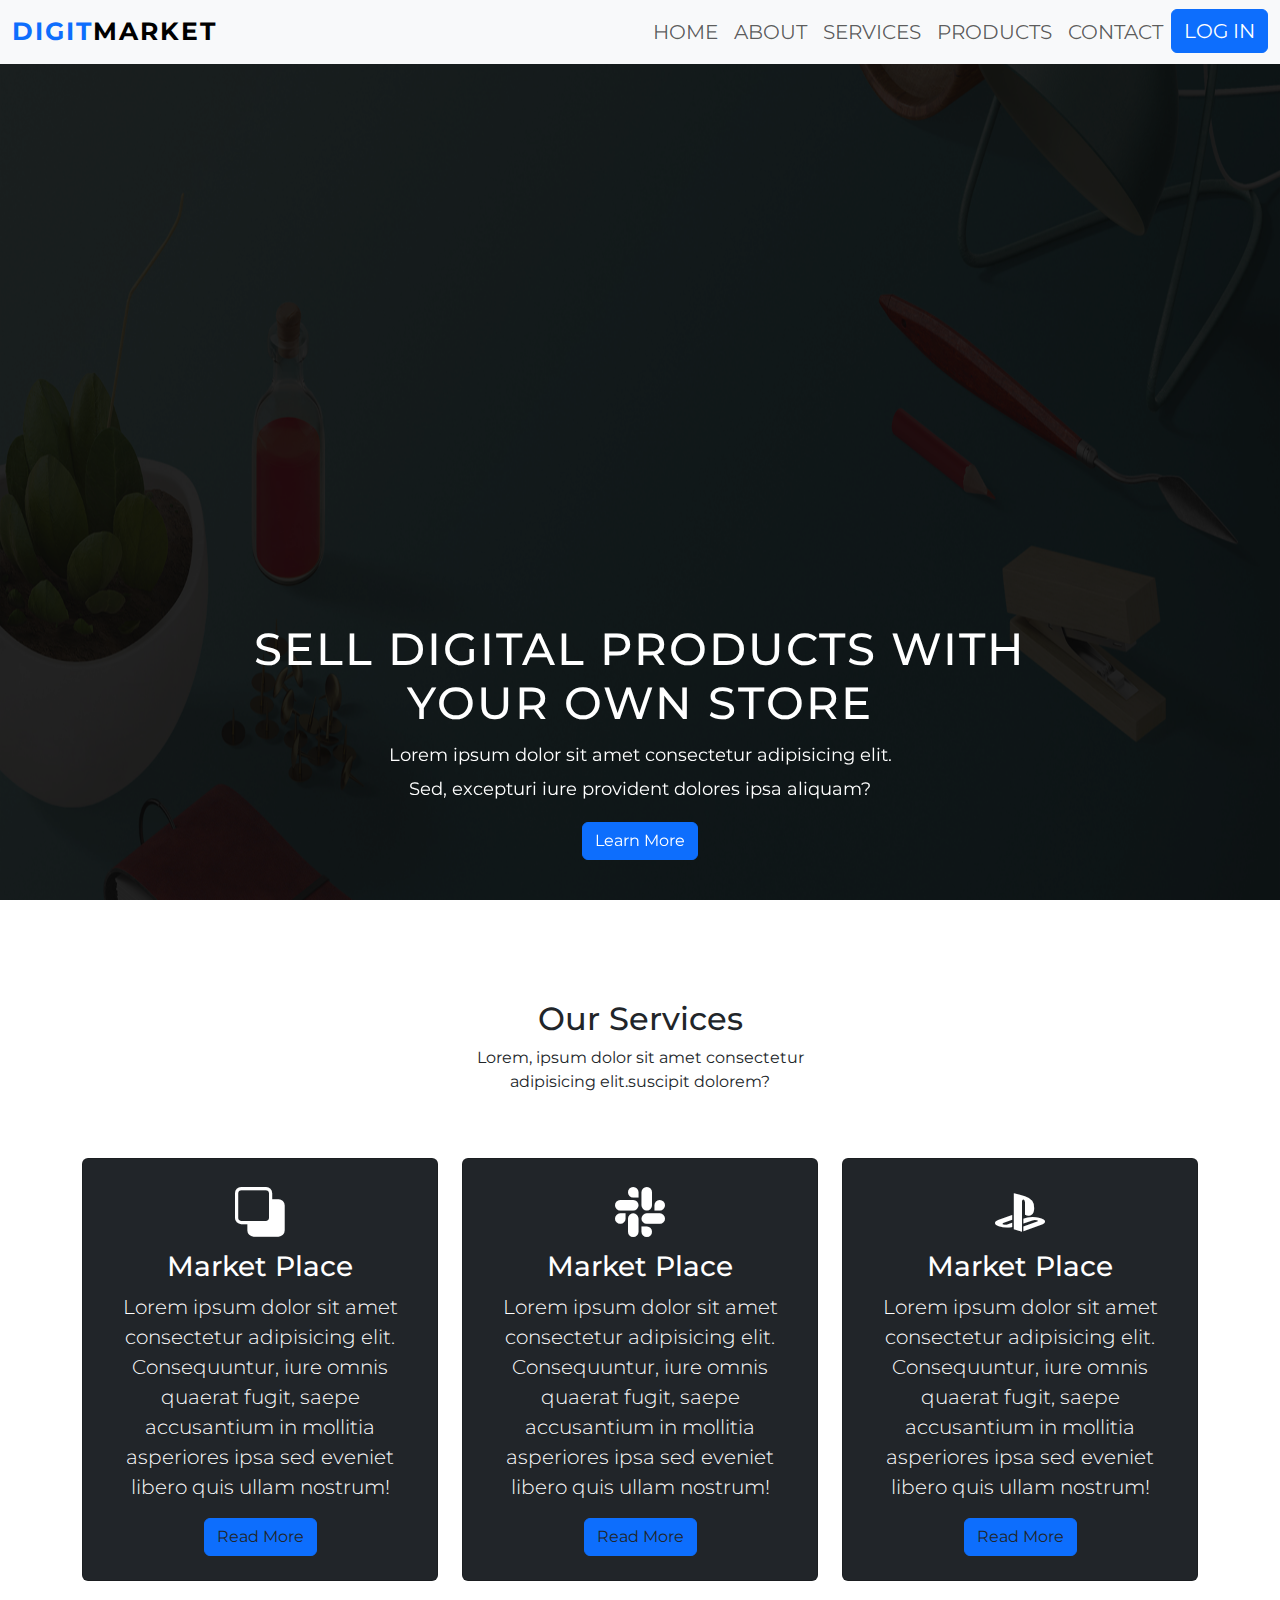
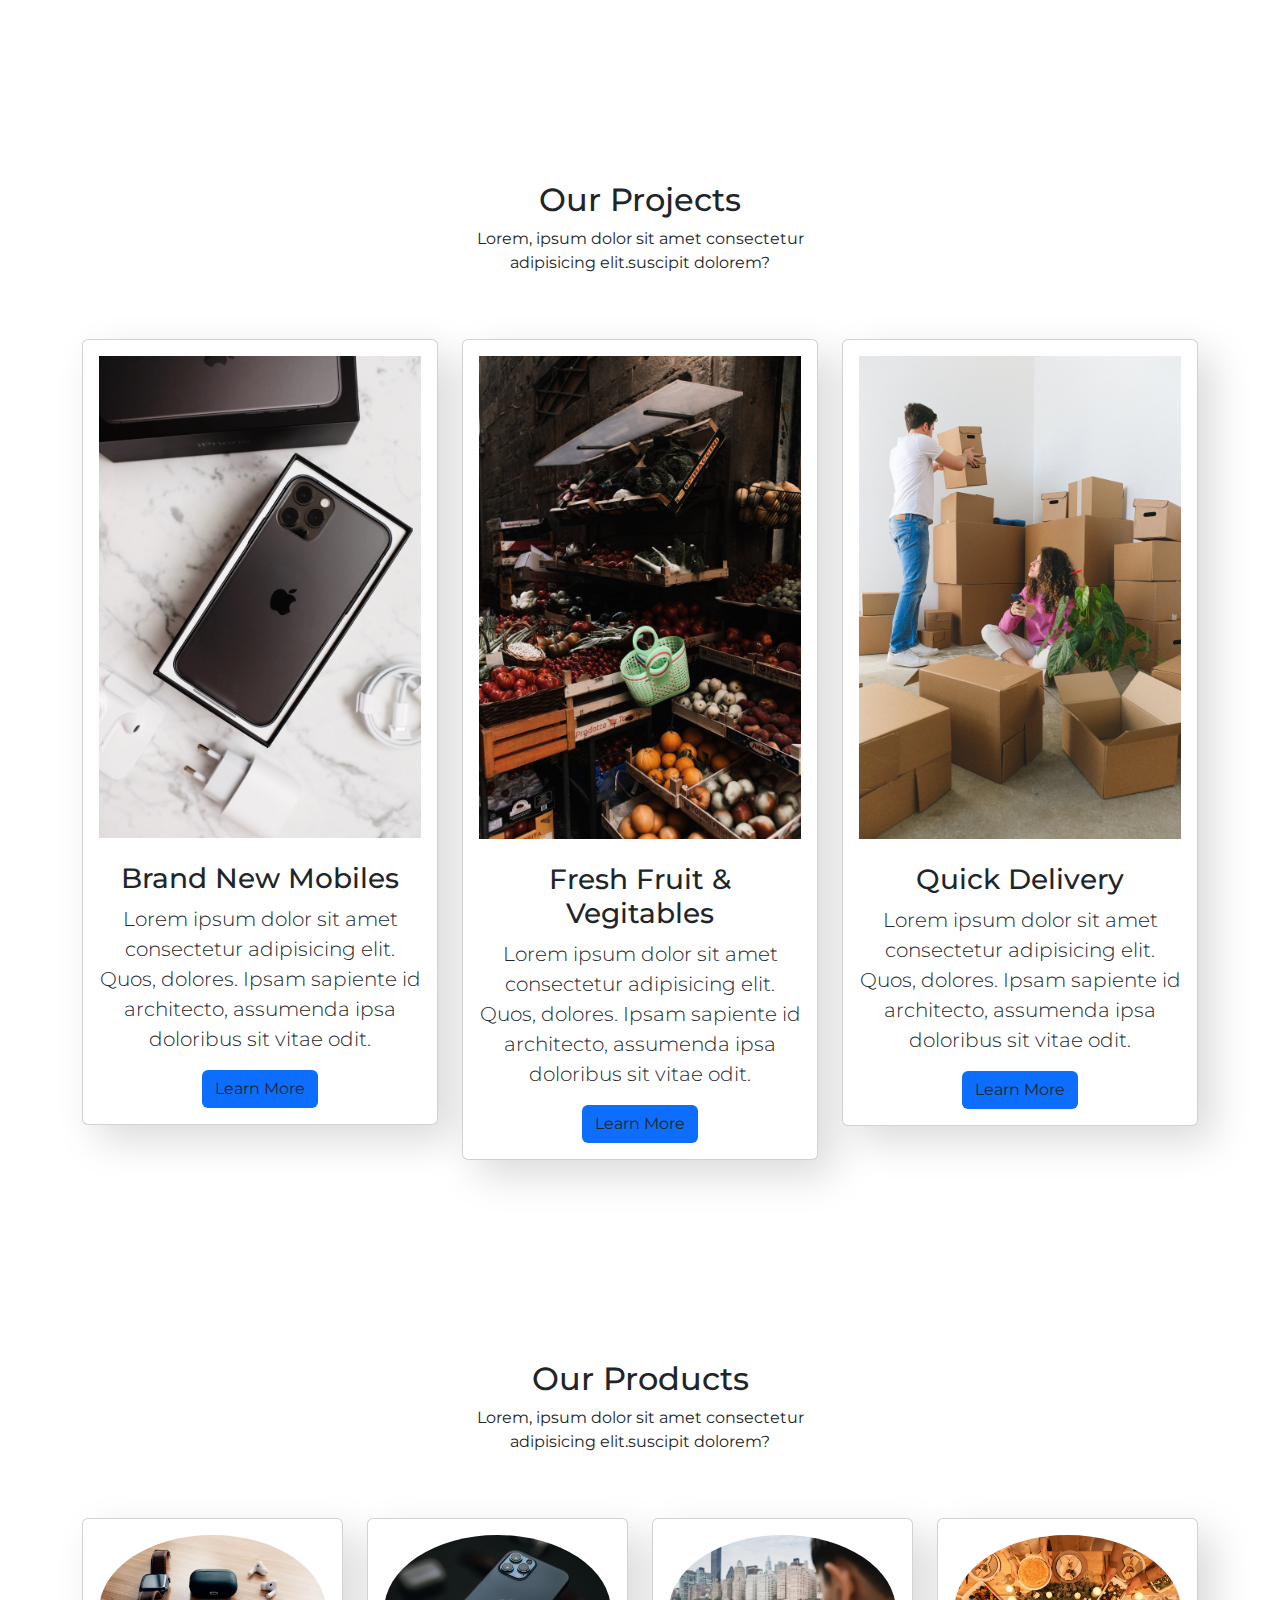
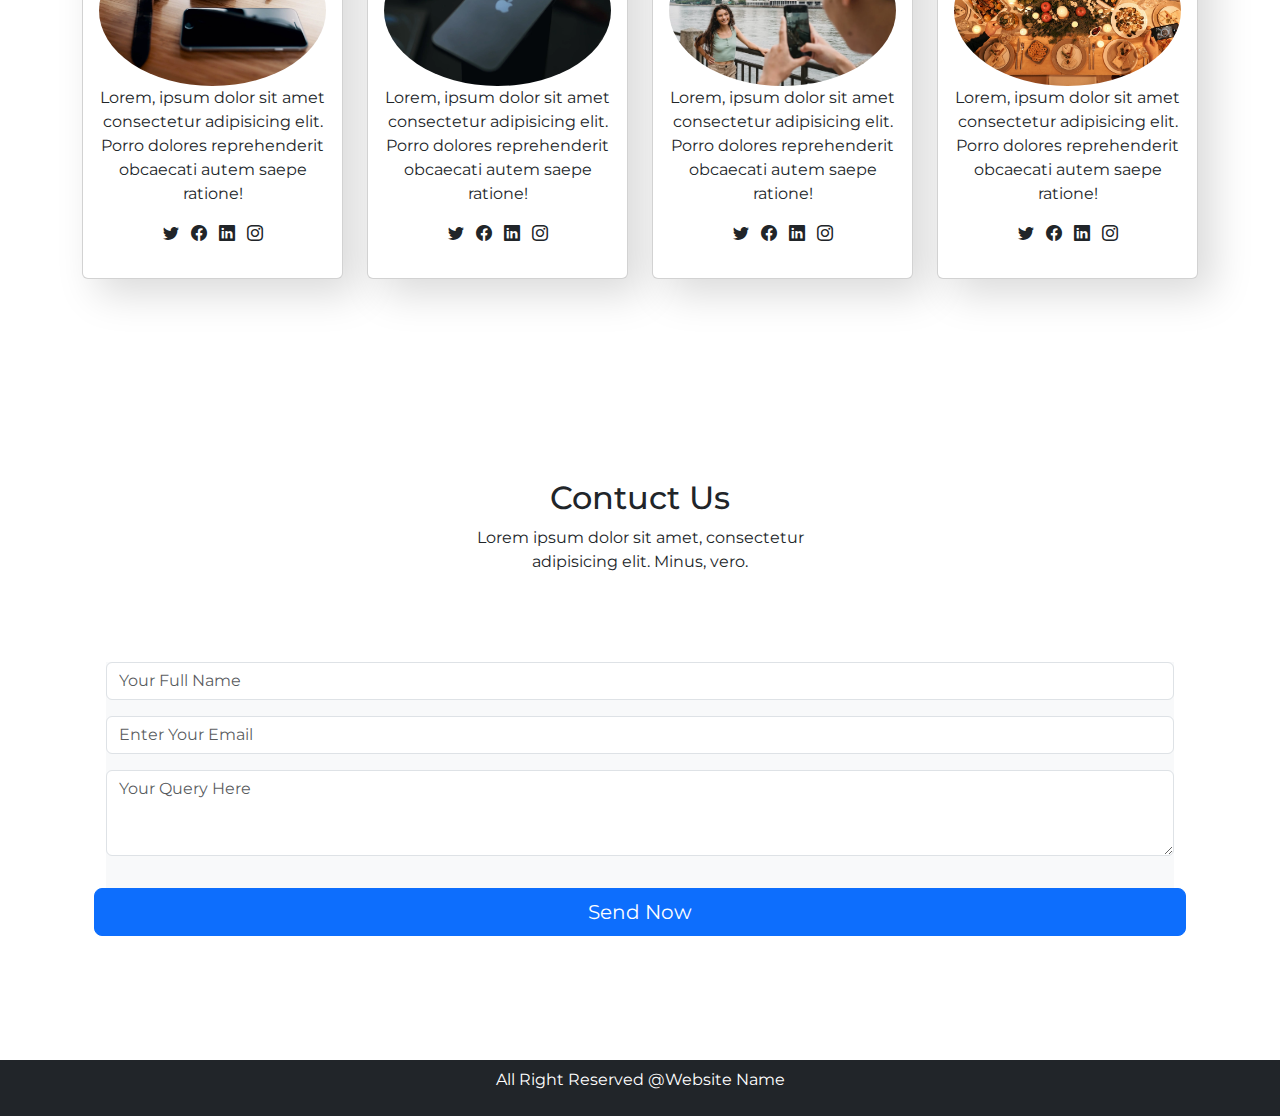
<file: index.html>
<!DOCTYPE html>
<html lang="en">

<head>
  <meta charset="UTF-8">
  <meta name="viewport" content="width=device-width, initial-scale=1.0">
  <title>DigitMarket</title>
  <link rel="stylesheet" href="https://cdn.jsdelivr.net/npm/bootstrap-icons@1.11.1/font/bootstrap-icons.css">
  <link rel="stylesheet" href="style.css">
  <link href="https://cdn.jsdelivr.net/npm/bootstrap@5.0.2/dist/css/bootstrap.min.css" rel="stylesheet">
</head>

<body>

  <nav class="navbar navbar-expand-lg navbar-light bg-light fixed-top">
    <div class="container-fluid">
      <a class="navbar-brand" href="#"><span class="text-primary">Digit</span>Market</a>
      <button class="navbar-toggler" type="button" data-bs-toggle="collapse" data-bs-target="#navbarSupportedContent"
        aria-controls="navbarSupportedContent" aria-expanded="false" aria-label="Toggle navigation">
        <span class="navbar-toggler-icon"></span>
      </button>
      <div class="collapse navbar-collapse" id="navbarSupportedContent">
        <ul class="navbar-nav ms-auto mb-2 mb-lg-0">
          <li class="nav-item">
            <a class="nav-link" href="#home">Home</a>
          </li>
          <li class="nav-item">
            <a class="nav-link" href="#about">About</a>
          </li>
          <li class="nav-item">
            <a class="nav-link" href="#services">Services</a>
          </li>
          <li class="nav-item">
            <a class="nav-link" href="#products">Products</a>
          </li>
          <li class="nav-item">
            <a class="nav-link" href="#contact">Contact</a>
          </li>
          <div>
            <a href="http://127.0.0.1:5500/video.html" class="button btn btn-primary">Log In</a>
          </div>
        </ul>
      </div>
    </div>
  </nav>

  <div id="carouselExampleCaptions" class="carousel slide" data-bs-ride="carousel">
    <div class="carousel-inner">
      <div class="carousel-item active">
        <img src="img/slider-home1.jpg" class="d-block w-100" alt="...">
        <div class="carousel-caption d-none d-md-block">
          <h5>SELL DIGITAL PRODUCTS WITH YOUR OWN STORE</h5>
          <p>Lorem ipsum dolor sit amet consectetur adipisicing elit. Sed, excepturi iure provident dolores ipsa
            aliquam?</p>
          <p><a href="#" class="btn btn-primary mt-3">Learn More</a></p>
        </div>
      </div>
    </div>
  </div>




  <!-- services section -->

  <section id="services" class="services section-padding">
    <div class="container">
      <div class="row">
        <div class="col-md-12">
          <div class="section-header text-center pb-5">
            <h2>Our Services</h2>
            <p>Lorem, ipsum dolor sit amet consectetur <br> adipisicing elit.suscipit dolorem?</p>
          </div>
        </div>
      </div>

      <div class="row">
        <div class="col-12 col-md-12 col-lg-4">
          <div class="card text-white text-center bg-dark pb-2">
            <div class="card-body">
              <i class="bi bi-subtract"></i>
              <h3 class="card-tittle">Market Place</h3>
              <p class="lead">Lorem ipsum dolor sit amet consectetur adipisicing elit. Consequuntur, iure omnis quaerat
                fugit, saepe accusantium in mollitia asperiores ipsa sed eveniet libero quis ullam nostrum!</p>
              <button class="btn btn-primary text-dark">Read More</button>
            </div>
          </div>
        </div>
        <div class="col-12 col-md-12 col-lg-4">
          <div class="card text-white text-center bg-dark pb-2">
            <div class="card-body">
              <i class="bi bi-slack"></i>
              <h3 class="card-tittle">Market Place</h3>
              <p class="lead">Lorem ipsum dolor sit amet consectetur adipisicing elit. Consequuntur, iure omnis quaerat
                fugit, saepe accusantium in mollitia asperiores ipsa sed eveniet libero quis ullam nostrum!</p>
              <button class="btn btn-primary text-dark">Read More</button>
            </div>
          </div>
        </div>
        <div class="col-12 col-md-12 col-lg-4">
          <div class="card text-white text-center bg-dark pb-2">
            <div class="card-body">
              <i class="bi bi-playstation"></i>
              <h3 class="card-tittle">Market Place</h3>
              <p class="lead">Lorem ipsum dolor sit amet consectetur adipisicing elit. Consequuntur, iure omnis quaerat
                fugit, saepe accusantium in mollitia asperiores ipsa sed eveniet libero quis ullam nostrum!</p>
              <button class="btn btn-primary text-dark">Read More</button>
            </div>
          </div>
        </div>
      </div>
    </div>
  </section>

  <!-- project section -->

  <section id="project" class="project section-padding">
    <div class="container">
      <div class="row">
        <div class="col-md-12">
          <div class="section-header text-center pb-5">
            <h2>Our Projects</h2>
            <p>Lorem, ipsum dolor sit amet consectetur <br> adipisicing elit.suscipit dolorem?</p>
          </div>
        </div>
      </div>
      <div class="row">
        <div class="col-12 col-md-12 col-lg-4">
          <div class="card text-center bg-white pg-2">
            <div class="card-body text-dark">
              <div class="img-area mb-4">
                <img src="img/iphone.webp" alt="" class="img-fluid">
              </div>
              <h3 class="card-title">Brand New Mobiles</h3>
              <p class="lead">Lorem ipsum dolor sit amet consectetur adipisicing elit. Quos, dolores. Ipsam sapiente id
                architecto, assumenda ipsa doloribus sit vitae odit.</p>
              <button class="btn bg-primary text-dark shadow-none">Learn More</button>
            </div>
          </div>
        </div>
        <div class="col-12 col-md-12 col-lg-4">
          <div class="card text-center bg-white pg-2">
            <div class="card-body text-dark">
              <div class="img-area mb-4">
                <img src="img/fruit.jpeg" alt="" class="img-fluid">
              </div>
              <h3 class="card-title">Fresh Fruit & Vegitables</h3>
              <p class="lead">Lorem ipsum dolor sit amet consectetur adipisicing elit. Quos, dolores. Ipsam sapiente id
                architecto, assumenda ipsa doloribus sit vitae odit.</p>
              <button class="btn bg-primary text-dark shadow-none">Learn More</button>
            </div>
          </div>
        </div>
        <div class="col-12 col-md-12 col-lg-4">
          <div class="card text-center bg-white pg-2">
            <div class="card-body text-dark">
              <div class="img-area mb-4">
                <img src="img/delivery.jpeg" alt="" class="img-fluid">
              </div>
              <h3 class="card-title">Quick Delivery</h3>
              <p class="lead">Lorem ipsum dolor sit amet consectetur adipisicing elit. Quos, dolores. Ipsam sapiente id
                architecto, assumenda ipsa doloribus sit vitae odit.</p>
              <button class="btn bg-primary text-dark shadow-none">Learn More</button>
            </div>
          </div>
        </div>
      </div>
    </div>
  </section>

  <!--our product section-->

  <section id="product" class="product section-padding">
    <div class="container">
      <div class="row">
        <div class="col-md-12">
          <div class="section-header text-center pb-5">
            <h2>Our Products</h2>
            <p>Lorem, ipsum dolor sit amet consectetur <br> adipisicing elit.suscipit dolorem?</p>
          </div>
        </div>
      </div>
      <div class="row">
        <div class="col-12 col-md-6 col-lg-3">
          <div class="card text-center">
            <div class="card-body">
              <img src="img/p1.webp" alt="" class="img-fluid rounded-circle">
              <p class="card-text">Lorem, ipsum dolor sit amet consectetur adipisicing elit. Porro dolores reprehenderit
                obcaecati autem saepe ratione!</p>
              <p class="socials">
                <i class="bi bi-twitter text-dark mx-1"></i>
                <i class="bi bi-facebook text-dark mx-1"></i>
                <i class="bi bi-linkedin text-dark mx-1"></i>
                <i class="bi bi-instagram text-dark mx-1"></i>
              </p>
            </div>
          </div>
        </div>
        <div class="col-12 col-md-6 col-lg-3">
          <div class="card text-center">
            <div class="card-body">
              <img src="img/p2.webp" alt="" class="img-fluid rounded-circle">
              <p class="card-text">Lorem, ipsum dolor sit amet consectetur adipisicing elit. Porro dolores reprehenderit
                obcaecati autem saepe ratione!</p>

              <p class="socials">
                <i class="bi bi-twitter text-dark mx-1"></i>
                <i class="bi bi-facebook text-dark mx-1"></i>
                <i class="bi bi-linkedin text-dark mx-1"></i>
                <i class="bi bi-instagram text-dark mx-1"></i>

              </p>
            </div>
          </div>
        </div>
        <div class="col-12 col-md-6 col-lg-3">
          <div class="card text-center">
            <div class="card-body">
              <img src="img/p3.webp" alt="" class="img-fluid rounded-circle">
              <p class="card-text">Lorem, ipsum dolor sit amet consectetur adipisicing elit. Porro dolores reprehenderit
                obcaecati autem saepe ratione!</p>

              <p class="socials">
                <i class="bi bi-twitter text-dark mx-1"></i>
                <i class="bi bi-facebook text-dark mx-1"></i>
                <i class="bi bi-linkedin text-dark mx-1"></i>
                <i class="bi bi-instagram text-dark mx-1"></i>

              </p>
            </div>
          </div>
        </div>
        <div class="col-12 col-md-6 col-lg-3">
          <div class="card text-center">
            <div class="card-body">
              <img src="img/p4.jpeg" alt="" class="img-fluid rounded-circle">
              <p class="card-text">Lorem, ipsum dolor sit amet consectetur adipisicing elit. Porro dolores reprehenderit
                obcaecati autem saepe ratione!</p>

              <p class="socials">
                <i class="bi bi-twitter text-dark mx-1"></i>
                <i class="bi bi-facebook text-dark mx-1"></i>
                <i class="bi bi-linkedin text-dark mx-1"></i>
                <i class="bi bi-instagram text-dark mx-1"></i>

              </p>
            </div>
          </div>
        </div>
      </div>
    </div>

    </div>

    </div>
    </div>
  </section>

  <!-- Contact Section-->

  <section id="contact" class="contact section-padding">
    <div class="container">
      <div class="row">
        <div class="col-md-12">
          <div class="section-header text-center pb-5">
            <h2>Contuct Us</h2>
            <p>Lorem ipsum dolor sit amet, consectetur <br>adipisicing elit. Minus, vero.</p>
          </div>
        </div>
      </div>

      <div class="row m-0">
        <div class="col-md-12 p-0 pt-4 p-4 m-auto">
          <form action="#" class="bg-light p-4.m-auto">
            <div class="row">
              <div class="col-md-12">
                <div class="mb-3">
                  <input type="text" class="form-control" required placeholder="Your Full Name">
                </div>
              </div>

              <div class="col-md-12">
                <div class="mb-3">
                  <input type="email" class="form-control" required placeholder="Enter Your Email">
                </div>
              </div>
              <div class="col-md-12">
                <div class="mb-3">
                  <textarea rows="3" required class="form-control" placeholder="Your Query Here"></textarea>
                </div>
              </div>
              <button class="btn btn-primary btn-lg btn-block mt-3">Send Now</button>
            </div>
          </form>
        </div>
      </div>
    </div>
  </section>

  <!-- Footer -->
  <footer class="bg-dark p-2 text-center">
    <div class="container">
      <p class="text-white">All Right Reserved @Website Name</p>
    </div>
  </footer>


</body>

</html>
</file>
<file: style.css>
@import url('https://fonts.googleapis.com/css2?family=Montserrat:wght@300;400;500&display=swap');

*{

    font-family: Montserrat;
}
body{
    background: f1fbff;
} 

.section-padding{
    padding: 100px 0;
}
.carousel-item{
    height: 100vh;
    min-height: 300px;
}
.carousel-caption{
    bottom: 220px;
    z-index: 2;
}
.carousel-caption h5{
    font-size: 45px;
    text-transform: uppercase;
    letter-spacing: 2px;
    margin-top: 25px
}
.carousel-caption p{
    width: 60%;
    margin: auto;
    font-size: 18px;
    line-height: 1.9;
}
.carousel-inner::before{
    content:'';
    position: absolute;
    width: 100%;
    height: 100%;
    top:0;
    left:0;
    background: rgba(0,0,0,0.7);
    z-index: 1;
}

.navbar-nav a{
    font-size: 20px;
    text-transform: uppercase;
    font-weight: 400;
}
.navbar-light .navbar-brand{
    color:#000;
    font-size: 25px;
    text-transform: uppercase;
    font-weight: 700;
    letter-spacing: 2px;
}
.navbar-light .navbar-brand:focus,
.navbar-light .navbar-brand:hover{
    color: #000;
}
.navbar-light .navbar-nav .navbar-linka{
    color: #000;
}
.w-100{
    height: 100vh;
}

.services .card-body i{
    font-size: 50px;
}

.team .card-body i{
    font-size: 20px;
}

.project .card{
    box-shadow: 15px 15px 40px rgba(0,0,0,0.15);
}

.product .card{
    box-shadow: 15px 15px 40px rgba(0,0,0,0.15);
}

.video{    
    width: 100%;
    display: inline-block;
    box-shadow: 15px 15px 40px rgba(0,0,0,0.15);
    display: flex;
}

.video_content{
    float: right;
    font-weight: 400;
    letter-spacing: 2px;
    font-size: 19px;
    margin: 18px 18px;
}

.body_video{
    color: black;
}




/* === responsive css ===*/
@media only screen and (min-width: 768px) and (max-width:991px){
    .carousel-caption{
        bottom: 370px;
    }
    .carousel-caption p{
        width: 100%;
    }
    .card{
        margin-bottom: 30px;
    }
    .img-area img{
      width: 100%;  
    }
}

@media only screen and (max-width:767px) {
    .navbar-nav{
        text-align: center;
    }
    

.carousel-caption{
    bottom: 125px;
}
.carousel-caption h5{
    font-size: 17px;
}
.carousel-caption a{
    padding: 10px 15px;
}
.carousel-caption p{
    width: 100%;
    line-height: 1.6;
    font-size: 12px;
}

}
</file>
